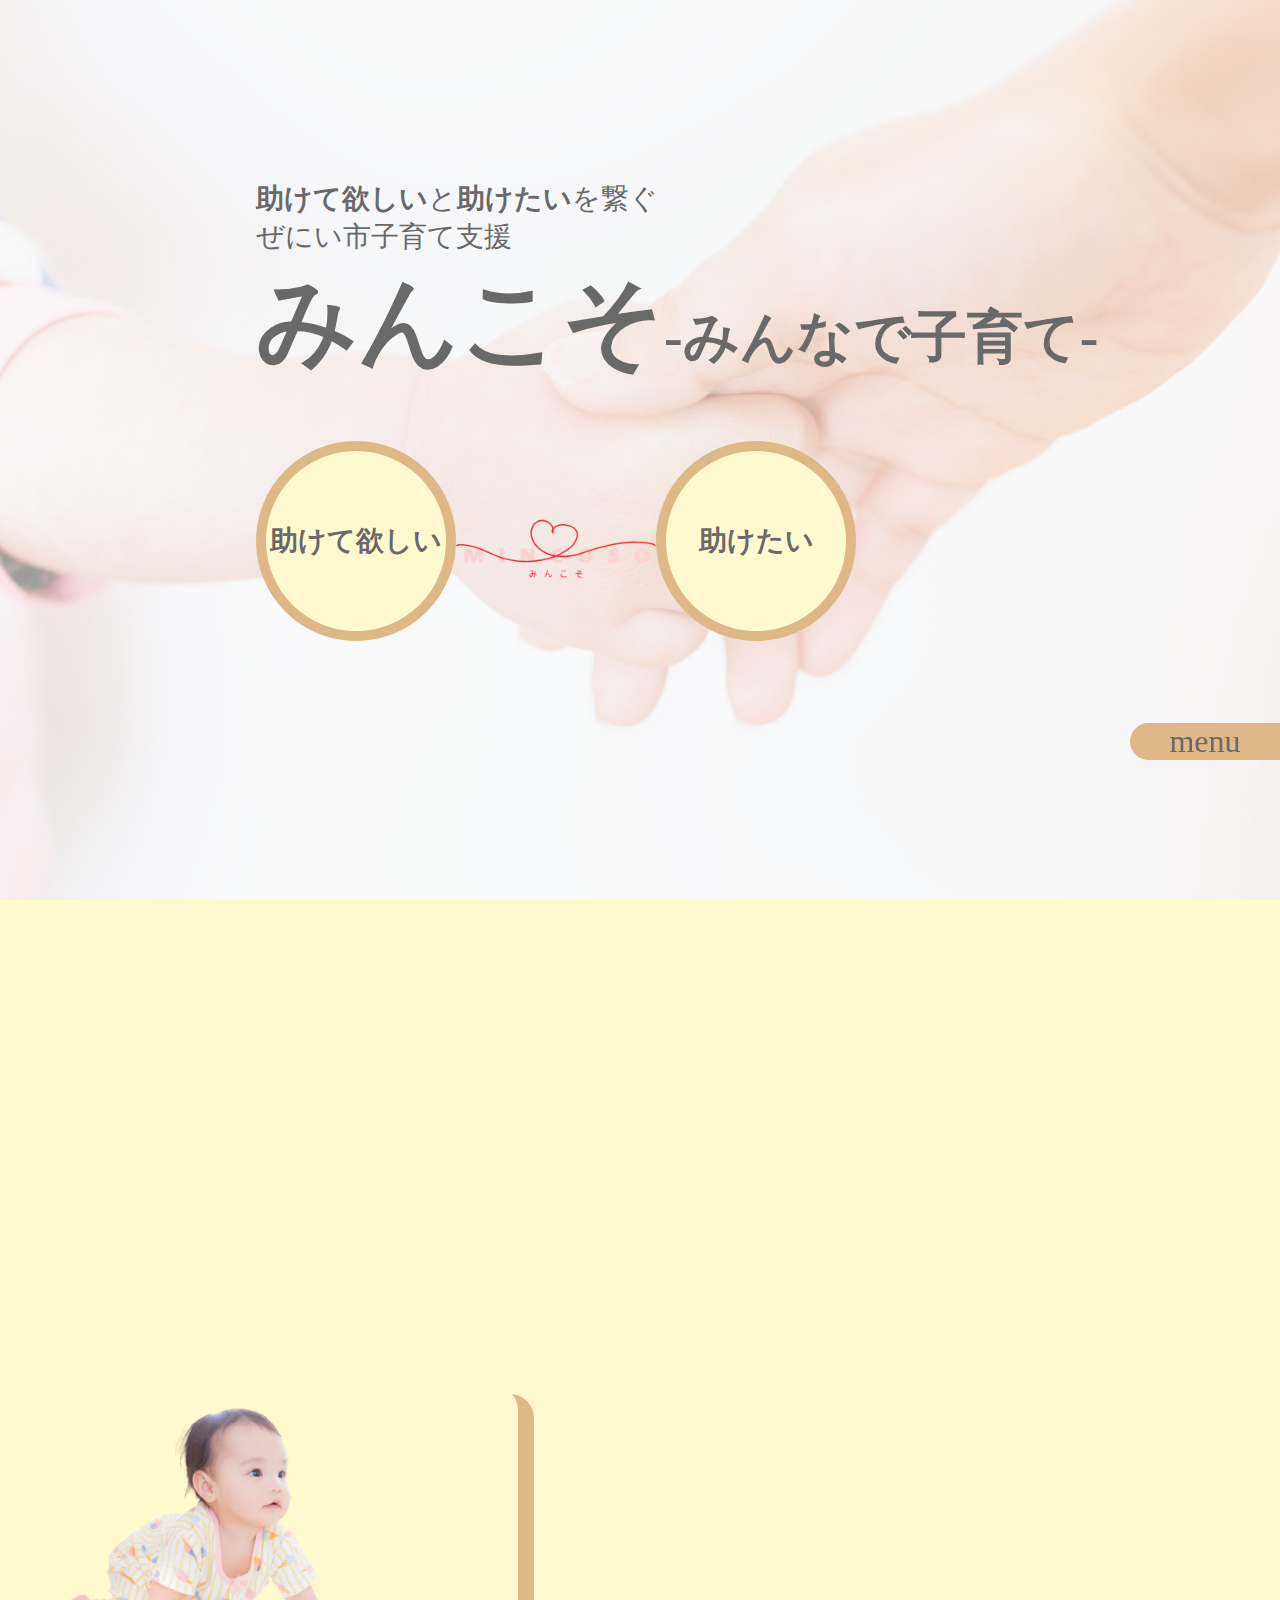
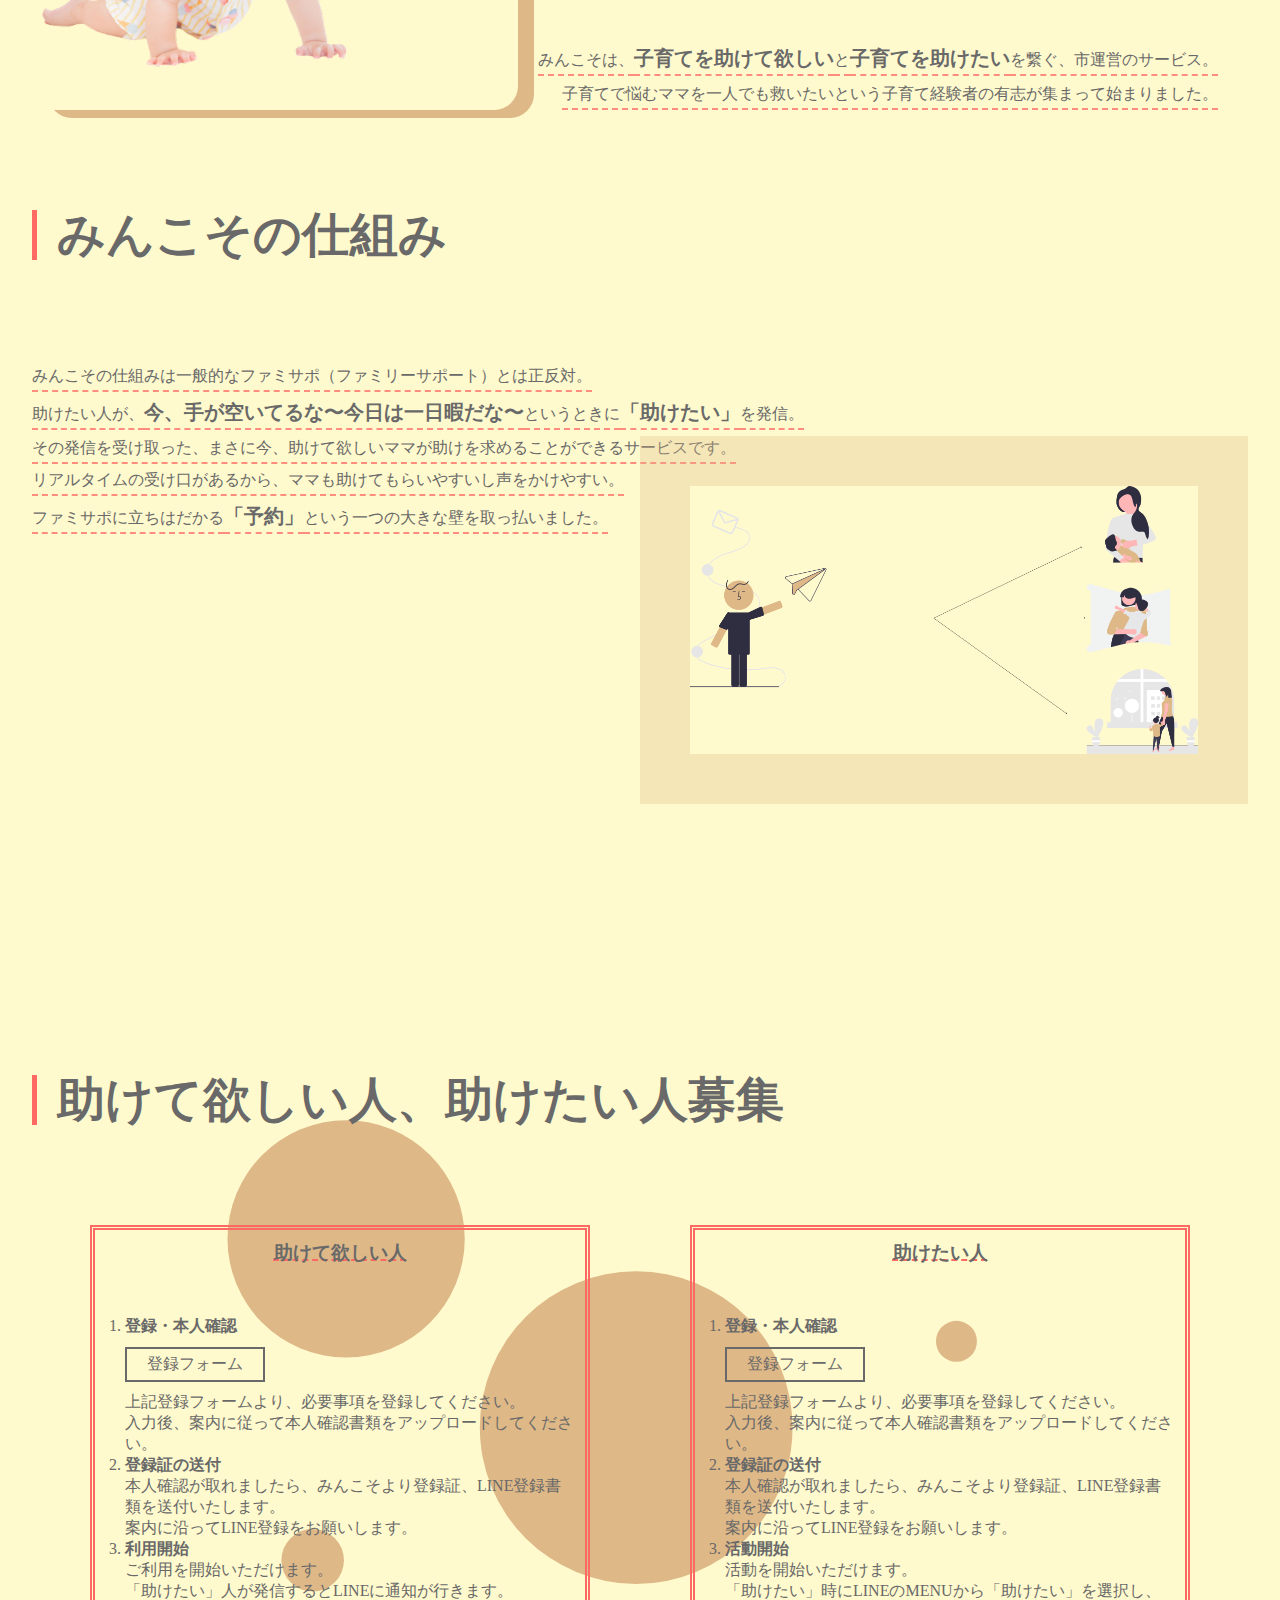
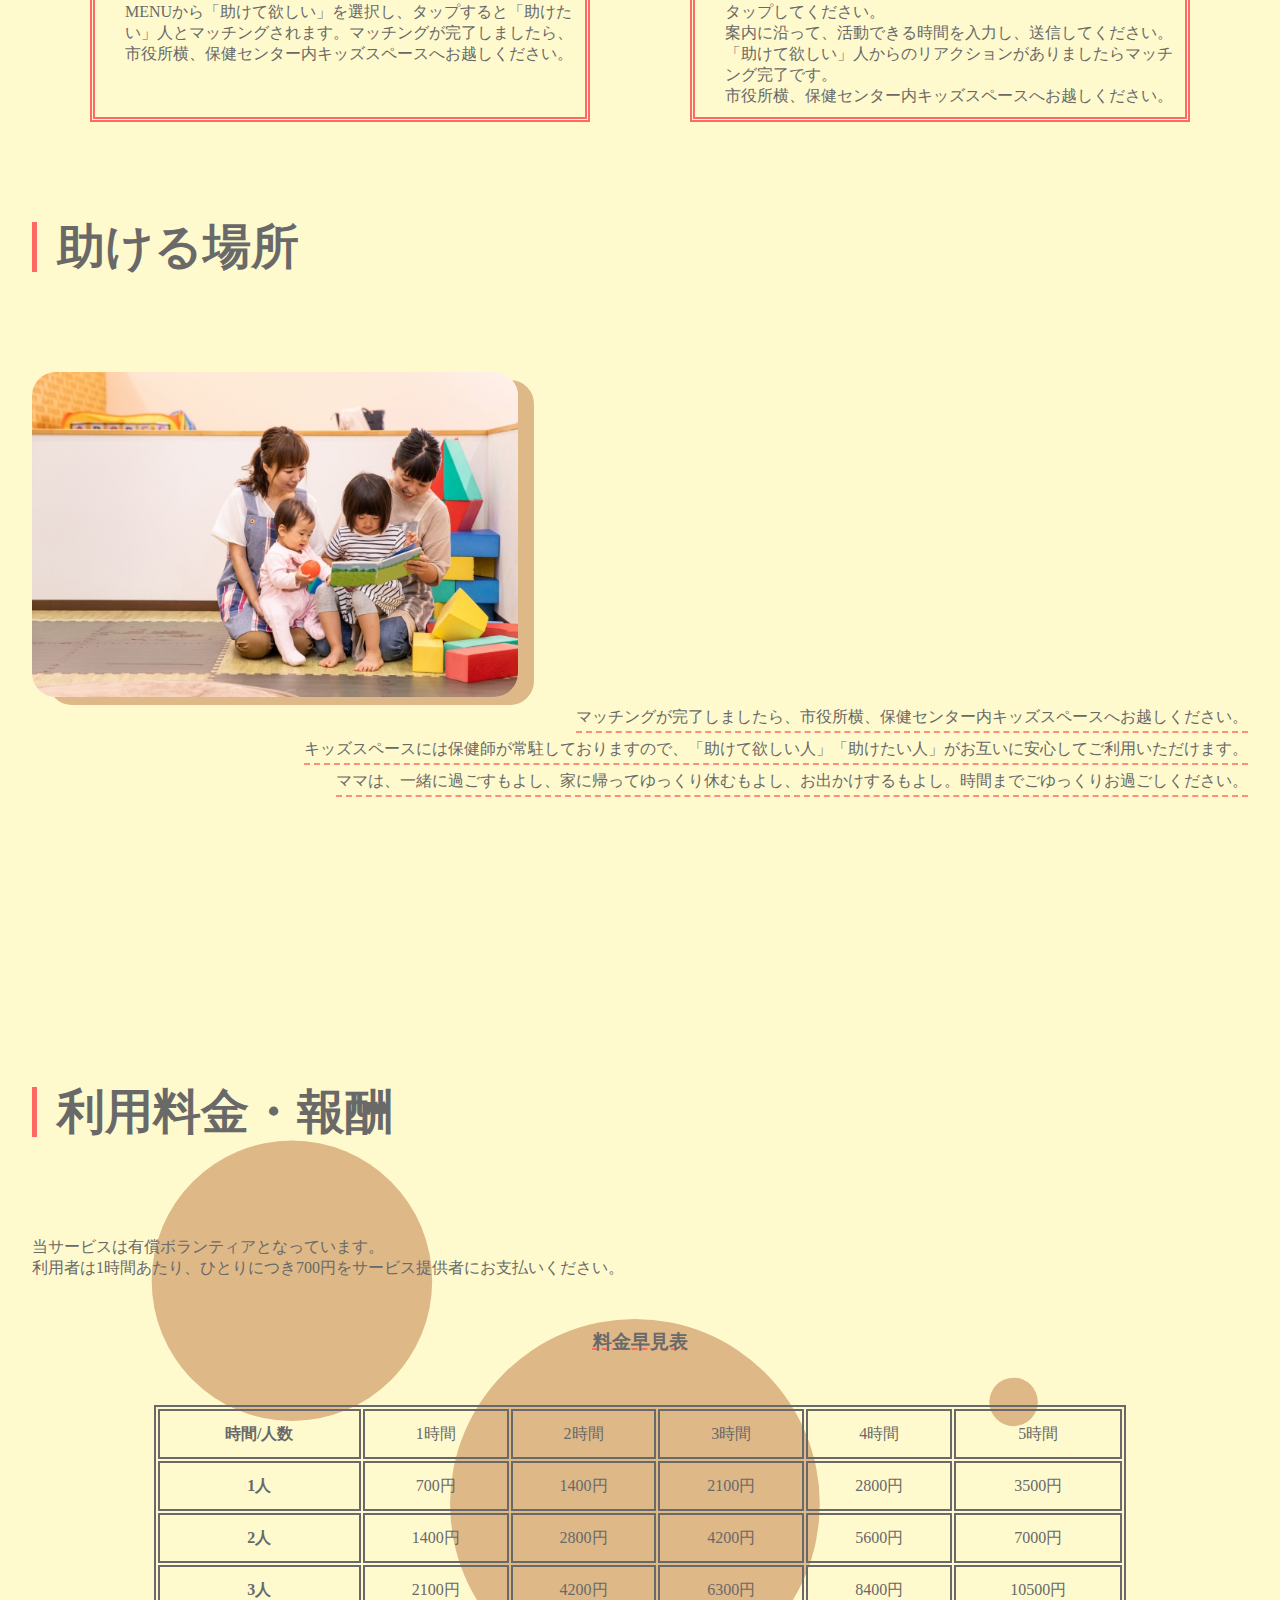
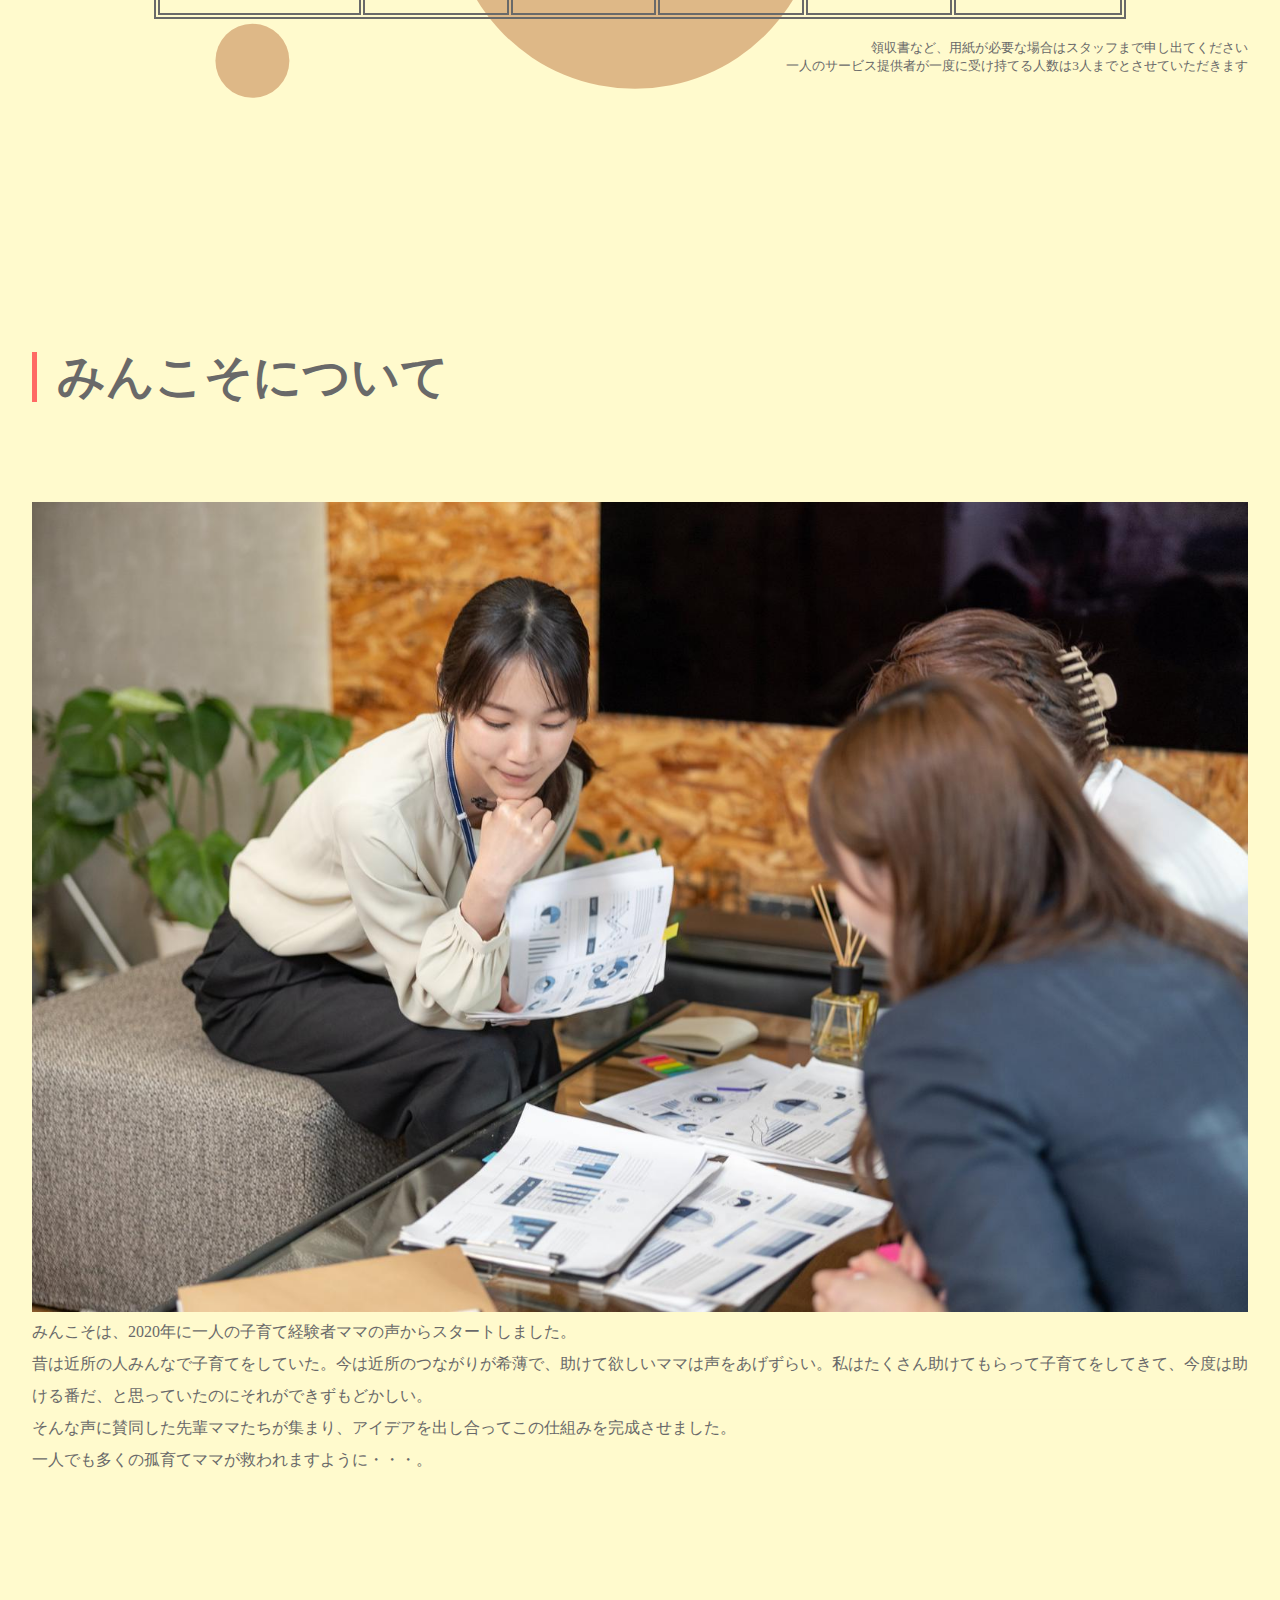
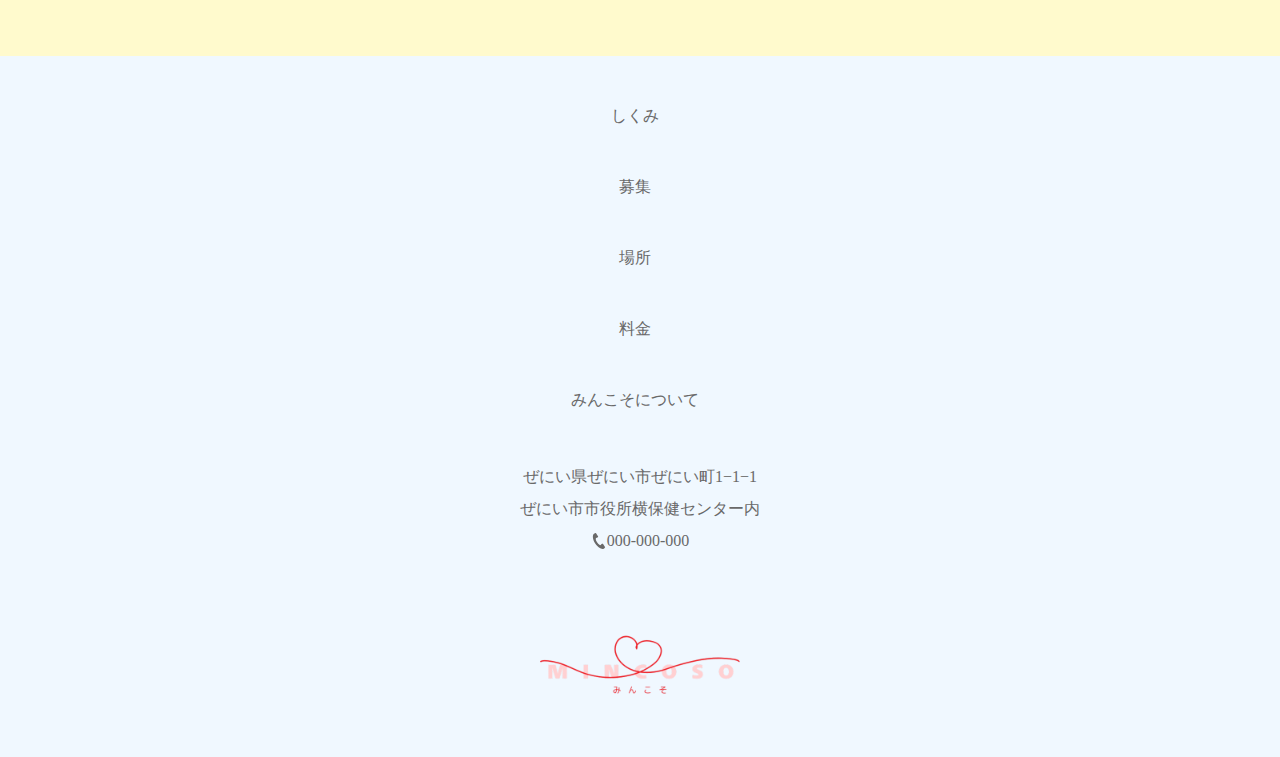
<file: index.html>
<!DOCTYPE html>
<html lang="ja">

<head>
  <meta charset="UTF-8">
  <meta name="viewport" content="width=device-width, initial-scale=1.0">
  <meta name="discription" content="子育てを助けたい人と助けて欲しい人を繋ぐ、ぜにい市運営のサービス、みんこそ-みんなで子育て-公式ホームページです">
  <link rel="stylesheet" href="common.css">
  <link rel="stylesheet" href="index.css">
  <title>みんこそ-みんなで子育て-</title>
</head>

<body>
  <header>
    <div class="header-inner">
      <div class="header-site-menu">
        <input type="checkbox" id="menu-button">
        <label for="menu-button"><span></span></label>
        <ul class="site-menu">
          <li><a href="#sikumi"><span>しくみ</span></a></li>
          <li><a href="#bosyu"><span>募集</span></a></li>
          <li><a href="#basyo"><span>場所</span></a></li>
          <li><a href="#ryoukin"><span>料金</span></a></li>
          <li><a href="#about"><span>みんこそについて</span></a></li>
        </ul>
      </div>
    </div>
  </header>
  <main>
    <section id="fv">
      <div class="fv-bg"></div>
      <div class="fv-text">
        <div class="cc">
          <p><span>助けて欲しい</span>と<span>助けたい</span>を繋ぐ<br>ぜにい市子育て支援</p>
          <h1><span>みんこそ</span>-みんなで子育て-</h1>
        </div>
        <div class="cta">
          <a href="form.html#tasukete" class="cta-item">助けて欲しい</a>
          <a href="index.html"><img src="./img/みん 1.png" alt="みんこそ"></a>
          <a href="form.html#tasuketai" class="cta-item">助けたい</a>
        </div>
      </div>
    </section>
    <div class="content-width">
      <section id="fs">
        <img src="./img/hyhybaby.png" alt="はいはいする赤ちゃん">
        <div class="fs-text">
          <p>みんこそは、<span>子育てを助けて欲しい</span>と<span>子育てを助けたい</span>を繋ぐ、市運営のサービス。</p>
          <p>子育てで悩むママを一人でも救いたいという子育て経験者の有志が集まって始まりました。</p>
        </div>
      </section>
      <section id="sikumi">
        <h2>みんこその仕組み</h2>
        <div class="sikumi-container">
          <div class="sikumi-img"><img src="./img/sikumi.png" alt="みんこそのしくみ"></div>
          <div class="sikumi-text">
            <p>みんこその仕組みは一般的なファミサポ（ファミリーサポート）とは正反対。</p>
            <p>助けたい人が、<span>今、手が空いてるな〜今日は一日暇だな〜</span>というときに<span>「助けたい」</span>を発信。</p>
            <p>その発信を受け取った、まさに今、助けて欲しいママが助けを求めることができるサービスです。</p>
            <p>リアルタイムの受け口があるから、ママも助けてもらいやすいし声をかけやすい。</p>
            <p>ファミサポに立ちはだかる<span>「予約」</span>という一つの大きな壁を取っ払いました。</p>
          </div>
        </div>
      </section>
      <section id="bosyu">
        <h2>助けて欲しい人、助けたい人募集</h2>
        <div class="bosyu-container">
          <div class="bosyu-item">
            <h3>助けて欲しい人</h3>
            <ol>
              <li>
                <h4>登録・本人確認</h4>
                <a href="dummy" class="form"><span>登録フォーム</span></a>
                <p>上記登録フォームより、必要事項を登録してください。</p>
                <p>入力後、案内に従って本人確認書類をアップロードしてください。</p>
              </li>
              <li>
                <h4>登録証の送付</h4>
                <p>本人確認が取れましたら、みんこそより登録証、LINE登録書類を送付いたします。</p>
                <p>案内に沿ってLINE登録をお願いします。</p>
              </li>
              <li>
                <h4>利用開始</h4>
                <p>ご利用を開始いただけます。</p>
                <p>「助けたい」人が発信するとLINEに通知が行きます。</p>
                <p>MENUから「助けて欲しい」を選択し、タップすると「助けたい」人とマッチングされます。マッチングが完了しましたら、市役所横、保健センター内キッズスペースへお越しください。</p>
              </li>
            </ol>
          </div>
          <div class="bosyu-item">
            <h3>助けたい人</h3>
            <ol>
              <li>
                <h4>登録・本人確認</h4>
                <a href="dummy" class="form"><span>登録フォーム</span></a>
                <p>上記登録フォームより、必要事項を登録してください。</p>
                <p>入力後、案内に従って本人確認書類をアップロードしてください。</p>
              </li>
              <li>
                <h4>登録証の送付</h4>
                <p>本人確認が取れましたら、みんこそより登録証、LINE登録書類を送付いたします。</p>
                <p>案内に沿ってLINE登録をお願いします。</p>
              </li>
              <li>
                <h4>活動開始</h4>
                <p>活動を開始いただけます。</p>
                <p>「助けたい」時にLINEのMENUから「助けたい」を選択し、タップしてください。</p>
                <p>案内に沿って、活動できる時間を入力し、送信してください。</p>
                <p>「助けて欲しい」人からのリアクションがありましたらマッチング完了です。</p>
                <p>市役所横、保健センター内キッズスペースへお越しください。</p>
              </li>
            </ol>
          </div>
        </div>
      </section>
      <section id="basyo">
        <h2>助ける場所</h2>
        <div class="basyo-container">
          <img src="./img/kisspace.jpg" alt="キッズスペース">
          <div class="basyo-text">
            <p>マッチングが完了しましたら、市役所横、保健センター内キッズスペースへお越しください。</p>
            <p>キッズスペースには保健師が常駐しておりますので、「助けて欲しい人」「助けたい人」がお互いに安心してご利用いただけます。</p>
            <p>ママは、一緒に過ごすもよし、家に帰ってゆっくり休むもよし、お出かけするもよし。時間までごゆっくりお過ごしください。</p>
          </div>
        </div>
      </section>
      <section id="ryoukin">
        <h2>利用料金・報酬</h2>
        <p>当サービスは有償ボランティアとなっています。</p>
        <p>利用者は1時間あたり、ひとりにつき700円をサービス提供者にお支払いください。</p>
        <h3>料金早見表</h3>
        <table>
          <tr>
            <th>時間/人数</th>
            <td>1時間</td>
            <td>2時間</td>
            <td>3時間</td>
            <td>4時間</td>
            <td>5時間</td>
          </tr>
          <tr>
            <th>1人</th>
            <td>700円</td>
            <td>1400円</td>
            <td>2100円</td>
            <td>2800円</td>
            <td>3500円</td>
          </tr>
          <tr>
            <th>2人</th>
            <td>1400円</td>
            <td>2800円</td>
            <td>4200円</td>
            <td>5600円</td>
            <td>7000円</td>
          </tr>
          <tr>
            <th>3人</th>
            <td>2100円</td>
            <td>4200円</td>
            <td>6300円</td>
            <td>8400円</td>
            <td>10500円</td>
          </tr>
        </table>
        <div class="ps">
          <small>
            <p>領収書など、用紙が必要な場合はスタッフまで申し出てください</p>
          </small>
          <small>
            <p>一人のサービス提供者が一度に受け持てる人数は3人までとさせていただきます</p>
          </small>
        </div>
      </section>
      <section id="about">
        <h2>みんこそについて</h2>
        <div class="about-container">
        <img src="./img/sakisan2IMG_6935_TP_V.jpg" alt="みんこそ会議">
        <div class="about-text">
          <p>みんこそは、2020年に一人の子育て経験者ママの声からスタートしました。
          <p>昔は近所の人みんなで子育てをしていた。今は近所のつながりが希薄で、助けて欲しいママは声をあげずらい。私はたくさん助けてもらって子育てをしてきて、今度は助ける番だ、と思っていたのにそれができずもどかしい。</p>
          <p>そんな声に賛同した先輩ママたちが集まり、アイデアを出し合ってこの仕組みを完成させました。</p>
          <p>一人でも多くの孤育てママが救われますように・・・。</p>
          </p>
        </div>
        </div>
      </section>
    </div>
  </main>
  <footer>
    <ul class="site-menu">
      <li><a href="#sikumi">しくみ</a></li>
      <li><a href="#bosyu">募集</a></li>
      <li><a href="#basyo">場所</a></li>
      <li><a href="#ryoukin">料金</a></li>
      <li><a href="#about">みんこそについて</a></li>
    </ul>
    <div class="ad">
      <address>ぜにい県ぜにい市ぜにい町1−1−1<br>ぜにい市市役所横保健センター内</address>
      <div class="tel">
        <img src="./img/電話の受話器のアイコン素材.svg" alt="">
        <address><a href="tel:000-000-000">000-000-000</a></address>
      </div>
    </div>
    <a href="index.html" class="footer-logo"><img src="./img/みん 1.png" alt="みんこそ"></a>
  </footer>
</body>

</html>
</file>
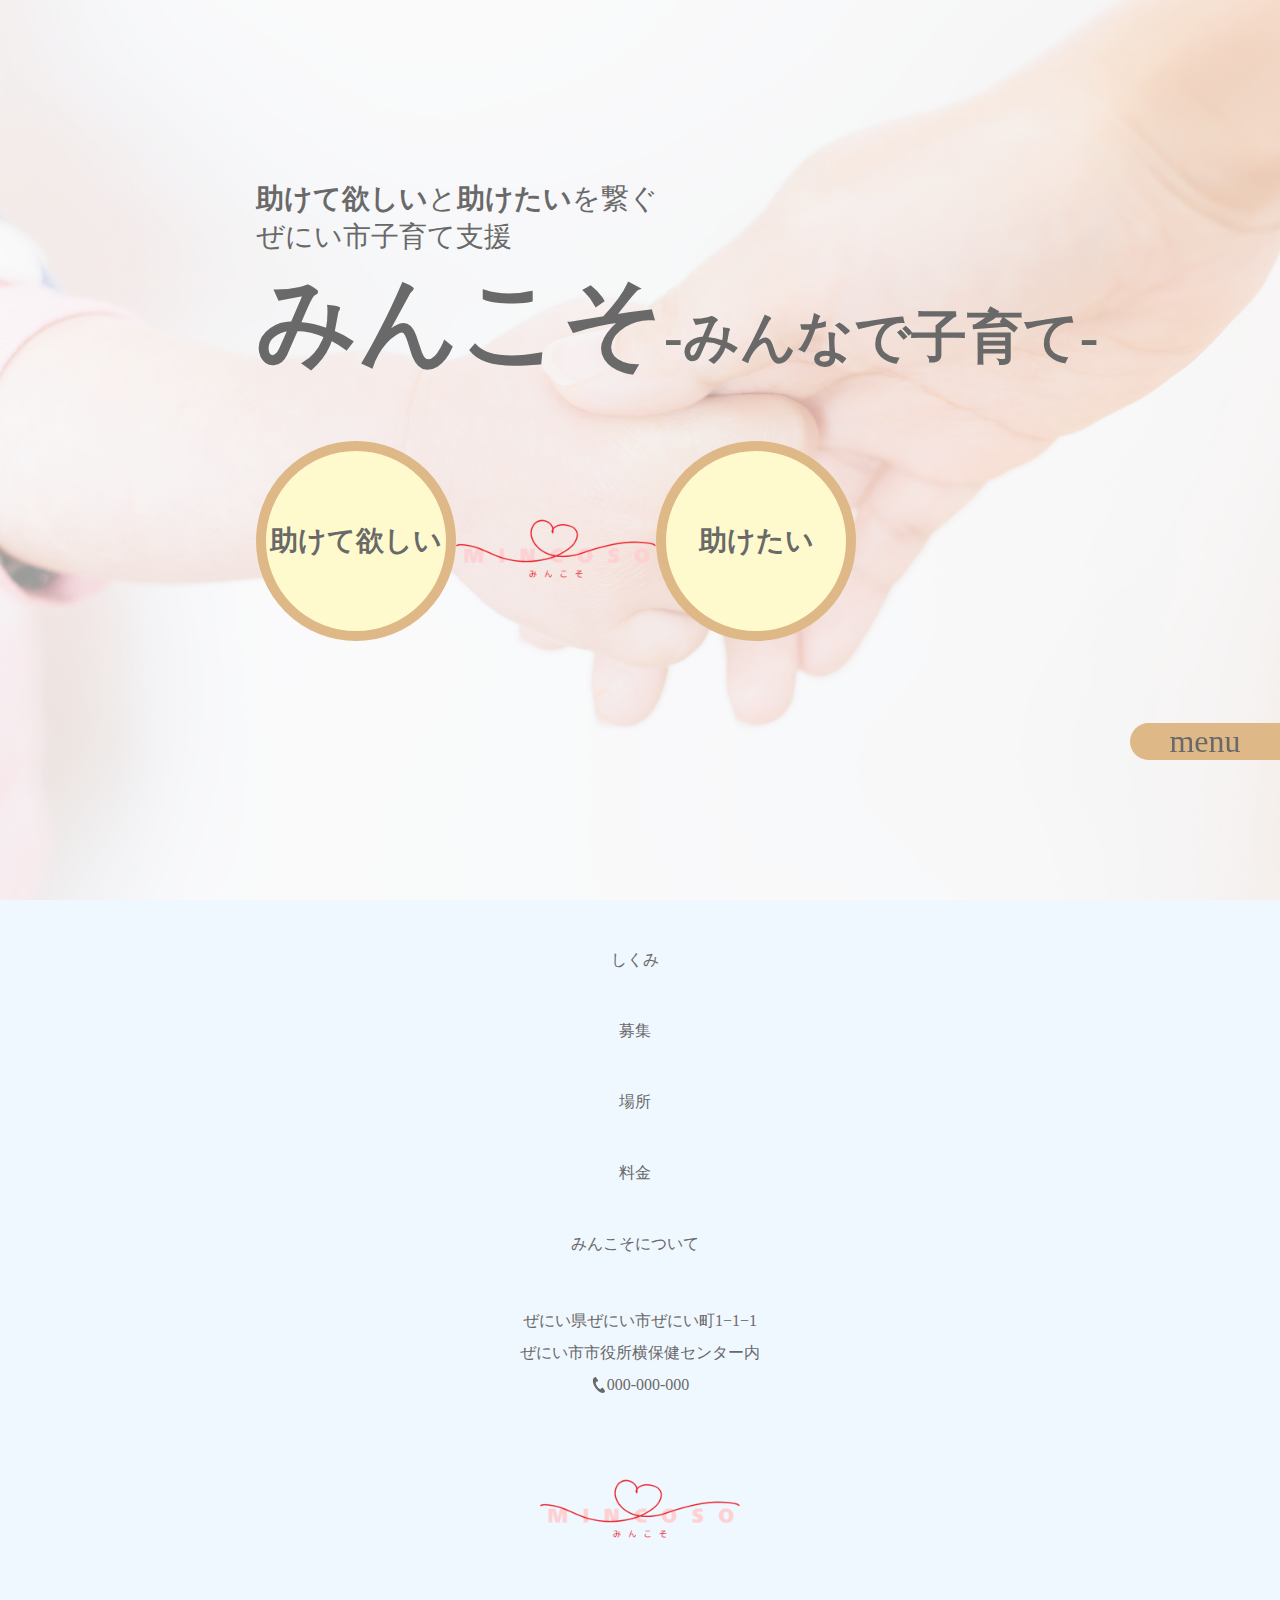
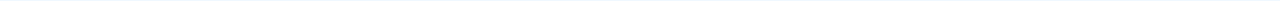
<file: common.html>
<!DOCTYPE html>
<html lang="ja">

<head>
  <meta charset="UTF-8">
  <meta name="viewport" content="width=device-width, initial-scale=1.0">
  <meta name="discription" content="子育てを助けたい人と助けて欲しい人を繋ぐ、ぜにい市運営のサービス、みんこそ-みんなで子育て-公式ホームページです">
  <link rel="stylesheet" href="common.css">
  <title>みんこそ-みんなで子育て-</title>
</head>

<body>
  <header>
    <div class="header-inner">
      <div class="header-site-menu">
        <input type="checkbox" id="menu-button">
        <label for="menu-button"><span></span></label>
        <ul class="site-menu">
          <li><a href="#sikumi"><span>しくみ</span></a></li>
          <li><a href="#bosyu"><span>募集</span></a></li>
          <li><a href="#basyo"><span>場所</span></a></li>
          <li><a href="#ryoukin"><span>料金</span></a></li>
          <li><a href="#about"><span>みんこそについて</span></a></li>
        </ul>
      </div>
    </div>
  </header>
  <main>
    <section id="fv">
      <div class="fv-bg"></div>
      <div class="fv-text">
        <div class="cc">
          <p><span>助けて欲しい</span>と<span>助けたい</span>を繋ぐ<br>ぜにい市子育て支援</p>
          <h1><span>みんこそ</span>-みんなで子育て-</h1>
        </div>
        <div class="cta">
          <a href="form.html#tasukete" class="cta-item">助けて欲しい</a>
          <a href="index.html"><img src="./img/みん 1.png" alt="みんこそ"></a>
          <a href="form.html#tasuketai" class="cta-item">助けたい</a>
        </div>
      </div>
    </section>
  </main>
  <footer>
    <ul class="site-menu">
      <li><a href="#sikumi">しくみ</a></li>
      <li><a href="#bosyu">募集</a></li>
      <li><a href="#basyo">場所</a></li>
      <li><a href="#ryoukin">料金</a></li>
      <li><a href="#about">みんこそについて</a></li>
    </ul>
    <div class="ad">
      <address>ぜにい県ぜにい市ぜにい町1−1−1<br>ぜにい市市役所横保健センター内</address>
      <div class="tel">
        <img src="./img/電話の受話器のアイコン素材.svg" alt="">
        <address><a href="tel:000-000-000">000-000-000</a></address>
      </div>
    </div>
    <a href="index.html" class="footer-logo"><img src="./img/みん 1.png" alt="みんこそ"></a>
  </footer>
</body>

</html>
</file>
<file: common.css>
@charset "UTF-8";

*,
::after,
::before{
  margin: 0;
  padding: 0;
  box-sizing: border-box;
}

ul,
ol{
  list-style: none;
}

a{
  color: inherit;
  text-decoration: none;
}

body{
  font-size: 16px;
  color: #696969;
  background-color: #fffacd;
}

html{
  scroll-behavior: smooth;
}

header{
  position: fixed;
  top: 0px;
  right: 0px;
  width: 200px;
  height: 90dvh;
  z-index: 10;
}


.header-inner{
  display: flex;
  flex-direction: column;
  text-align: center;
  justify-content: space-between;
  height: 100%;
}



.site-menu{
  display: flex;
  flex-direction: column;
  gap: 50px;
  padding-bottom: 50px;
  padding-top: 50px;
  padding-right: 10px;
}

.header-site-menu{

  position: absolute;
  bottom: 50px;
  right: 0;
  display: inline-block;
}


.header-site-menu .site-menu{
  background-color: #deb887;
  border-radius: 24px 0 0 24px;
  position: fixed;
  bottom: 50px;
  right: -100dvw;
  width: 250px;

  cursor: pointer;
  -webkit-transition: 0.53s transform;
	        transition: 0.53s transform;
	-webkit-transition-timing-function: cubic-bezier(.38,.52,.23,.99);
	        transition-timing-function: cubic-bezier(.38,.52,.23,.99);
}

#menu-button{
  position: absolute;
  display: none;
}

 #menu-button:checked ~ .site-menu {
	-webkit-transform: translateX(-100vw);
	        transform: translateX(-100vw);
}
/* menu toggle */
.header-site-menu #menu-button ~ label {
	display: block;
	padding: 0.5em;
	cursor: pointer;
	-webkit-transition: 0.5s transform;
	        transition: 0.5s transform;
	-webkit-transition-timing-function: cubic-bezier(.61,-0.38,.37,1.27);
	        transition-timing-function: cubic-bezier(.61,-0.38,.37,1.27);
	text-align: center;
	color: #333333;
}
#menu-button:checked ~ label {
	-webkit-transform: translateX(-250px);
	        transform: translateX(-250px);
}
#menu-button ~ label::before {
  position: absolute;
	content: 'menu';
  width: 150px;
  left: -134px;
  bottom: 0;
  border-radius: 24px 0 0 24px;
  background-color: #deb887;
  color: #696969;
	font-size: 2em
}

.header-site-menu li{
  position: relative;
}

.header-site-menu li::before{
  content: "";
  position: absolute;
  top: 0;
  left: 50%;
  width: 0;
  height: 100%;
  background-color: #fffacd;
  transition: all  0.3s ease;
  transform: translateX(-50%);
  z-index: 0;
}

.header-site-menu li:hover::before{
  width: 100%;
}

.header-site-menu li span{
  position: relative;
  z-index: 1;
}

#fv .fv-bg{
  width: 100vw;
  height: 100dvh;
  background-image: url(./img/youDSC_0057.jpg);
  background-size: cover;
  background-position: left;
  position: relative;
}

#fv .fv-bg::before{
  content: "";
  position: absolute;
  top: 0;
  right: 0;
  left: 0;
  bottom: 0;
  background-color: rgba(250,250,250,0.6);
}

.fv-text{
  position: absolute;
  top: 20%;
  left: 20%;

}

.cc{
  font-size: 28px;
}
.cc span{
  font-weight: bold;
}
h1 span{
  font-family: Verdana, Geneva, Tahoma, sans-serif;
  font-size: clamp(20px,50vw,100px);
}

.cta{
  display: flex;
  width: 100%;
  height: 200px;
  margin-top: 50px;
}

.cta-item{
  display: flex;
  justify-content: center;
  align-items: center;
  width: 200px;
  height: 200px;
  background-color: #fffacd;
  border: 10px solid #deb887;
  border-radius: 50%;
  color: #696969;
  font-size: 28px;
  font-weight: bold;
  transition: all 0.3s ease;
}

.cta-item:hover
{
transform: scale(1.05);
}
.cta img{
  width: 200px;
}

footer{
  background-color: aliceblue;
}
footer ul{
  display: flex;
  flex-direction: column;
  text-align: center;
}

.footer-logo img{
  display: block;
  margin: 0 auto;
  width: 200px;
}

address{
  font-style: normal;
  text-align: center;
   line-height: 2;
}

.tel img{
  width: 16px;
}
.tel{
  display: flex;
  justify-content: center;
}

@media screen and (max-width: 1000px){
  
  #fv .fv-bg{
    background-position: center;
  }

  .fv-text{
    position: absolute;
    left: 0;
    width: 100%;
  }

  .cc{
    font-size: 20px;
  }

  h1{
    font-size: 5vw;
  }

  h1 span{
    font-size: 10vw;
  }
  .cta{
    justify-content: space-around;
  }
  .cta img{
    display: none;
  }

  .cta-item{
    width: 150px;
    height: 150px;
    font-size: 20px;
  }

}
</file>
<file: index.css>
#bosyu,
#ryoukin,
#about{
  background-image: url(./img/circle-scatter-haikei\ \(2\).svg);
  background-size: contain;
  background-repeat: no-repeat;
  background-position: center;
}



.content-width{
  width: 95vw;
  margin: 0 auto;
}

#fs img{
 width: 40%;
 border-radius: 24px;
 box-shadow: 16px 8px #deb887;
}

#fs{
  height: 90dvh;
  display: flex;
  align-items: end;
  gap: 20px;
  line-height: 2;
  text-decoration: underline dashed #ff6964;
  text-underline-offset: 10px;
}

#fs span{
  font-size: 20px;
  font-weight: bold;
}

.fs-text p{
  text-align: end;
}

h2{
  font-size: 48px;
  height: 50px;
  line-height: 50px;
  border-left: 5px solid #ff6964;
  padding-left: 20px;
  margin: 100px 0;
}
#sikumi{
  height: 85dvh;
}

#sikumi img{
  width: 50%;
  border: 50px solid rgba(222, 184, 135, 0.3);
}

.sikumi-container{
  display: flex;
  flex-direction: column-reverse;
}

.sikumi-text{
  width: 80%;
  line-height: 2;
  text-decoration: underline dashed #ff6964;
  text-underline-offset: 10px;
}

.sikumi-text span{
  font-size: 20px;
  font-weight: bold;
}

.sikumi-img{
  width: 100%;
  text-align: end;
  margin-top: -100px;
}



.bosyu-container{
  display: flex;
  justify-content: center;
  gap: 100px;
}

.bosyu-item{
  width: 500px;
  padding: 10px;
  border: 5px double #ff6964;
}

h3{
  text-decoration: underline dashed #ff6964;
  text-align: center;
  margin-bottom: 50px;
}

.bosyu-item ol{
  list-style-type: decimal;
  margin-left: 20px;
}

.form{
  display: inline-block;
  padding: 5px 20px;
  border: 2px solid #696969;
  margin-top: 10px;
  margin-bottom: 10px;
  position: relative;
}

.form::before{
  content: "";
  position: absolute;
  top: 0;
  left: 50%;
  width: 0;
  height: 100%;
  background-color: #ff6964;
  transition: all 0.3s ease;
  transform: translate(-50%);
  z-index: 0;
}

.form:hover::before{
  width: 100%;
}

.form:hover{
  color: aliceblue;
}

.bosyu-item span{
  position: relative;
  z-index: 1;
}

#basyo{
  height: 85dvh;
}

.basyo-container img{
 width: 40%;
border-radius: 24px;
 box-shadow: 16px 8px #deb887;
}

.basyo-text{
  text-align: end;
  text-decoration: underline dashed #ff6964;
  text-underline-offset: 10px;
  line-height: 2;
}

#ryoukin{
  height: 85dvh;
}

#ryoukin h3{
  margin-top: 50px;
}

table{
  width: 80%;
  margin: 20px auto;
  border: 2px solid #696969;

}

th,td{
  height: 50px;
  border: 2px solid #696969;
  text-align: center;
}

.ps small{
  width: 100%;
  text-align: end;
}

#about img{
  width: 100%;
}

#about p{
  line-height: 2;
}

#about{
  padding-bottom: 180px;
}

@media screen and (max-width: 1000px){
  #fs{
    flex-wrap: wrap;
    flex-direction: column;
    align-items: center;
    gap: 100px;
  }
  #fs img{
    width: 80%;
  }

  .fs-text p{
    text-align: left;
  }

  h2{
    font-size: 10vw;
  }

  #sikumi{
    height: auto;
  }


  #sikumi img{
    border: 10px solid rgba(222,184,135,03);
    width: 80%;
  }

  .sikumi-img{
    margin-top: 10px;
    text-align: center;
  }

  .sikumi-text{
    width: 100%;
  }

  .bosyu-container{
    flex-direction: column;
    
  }

  .bosyu-item{
    width: 100%;
  }

  #basyo{
    width: 100%;
    height: auto;
  }

  #basyo img{
    width: 80%;
    margin-bottom: 100px;
  }

  .basyo-container{
    text-align: center;
  }

  .basyo-text{
    text-align: left;
  }

  #ryokin{
    height: auto;
  }

  table{
    width: 90%;
  }
}
</file>
